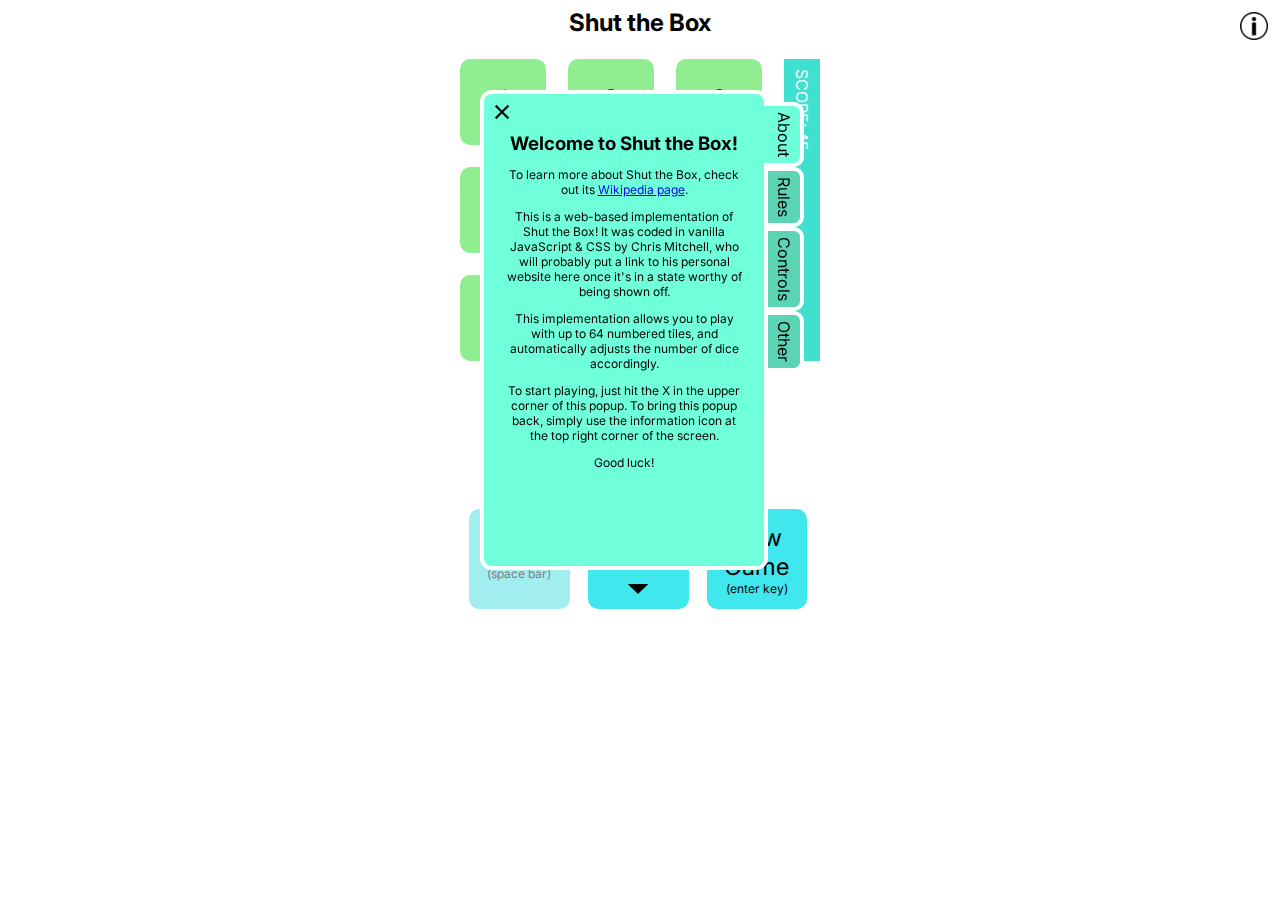
<file: index.html>
<!DOCTYPE html>
<html>
<head>
  <meta name="description" content="Shut the Box">
  <meta name="author" content="Chris Mitchell">
  <meta charset="UTF-8">
  <title>Shut the Box</title>
  <link rel="stylesheet" href="main.css">

  <!--Let browser know website is optimized for mobile-->
  <meta name="viewport" content="width=device-width, initial-scale=1.0"/>

  <script type="text/javascript" src="js/jquery.js"></script>
  <script type="text/javascript" src="js/gamelogic.js"></script>

  <!-- Fonts -->
  <link rel="preconnect" href="https://fonts.googleapis.com">
  <link rel="preconnect" href="https://fonts.gstatic.com" crossorigin>
  <link href="https://fonts.googleapis.com/css2?family=Inter&display=swap" rel="stylesheet">
</head>

<body onload="main()">
  <h2>Shut the Box</h2>
  <img src="icons/info_icon.png" id="infoIcon" onclick="toggleInfoPopup()">
  <div id="infoPopupWrapper">
    <img src="icons/close_icon.png" id="closeIcon" onclick="toggleInfoPopup()">
    <div id="infoPopupWindow">
      <div id="aboutPage" class="infoPage">
        <h3>Welcome to Shut the Box!</h3>
        <p>To learn more about Shut the Box, check out its <a href="https://en.wikipedia.org/wiki/Shut_the_box" target="_blank">Wikipedia page</a>.</p>
        <p>This is a web-based implementation of Shut the Box! It was coded in vanilla JavaScript & CSS by Chris Mitchell, who will probably put a link to his personal website here once it's in a state worthy of being shown off.</p>
        <p>This implementation allows you to play with up to 64 numbered tiles, and automatically adjusts the number of dice accordingly.</p>
        <p>To start playing, just hit the X in the upper corner of this popup. To bring this popup back, simply use the information icon at the top right corner of the screen.</p>
        <p>Good luck!</p>
      </div>
      <div id="rulesPage" class="infoPage hidden">
        <h4>How to Play</h4>
        <ol>
          <li>Roll the dice and then total their results.</li>
          <li>Select any combination of the available numbered tiles such that the sum of all their numbers is equal to your roll.</li>
          <li>Repeat the above steps until you get a roll for which there is no possible combination of remaining unused tiles that produce the desired sum, at which point the game ends.</li>
        </ol>
        <h4>Rules</h4>
        <ul>
          <li>When the game ends, your final score is determined by totaling the values of all your unused tiles.</li>
          <li>The goal is to get as low a score as possible.</li>
          <li>If you manage to use all the tiles and get a score of 0, then the game ends and you've successfully "shut the box!"</li>
          <li>Once you've used a tile, that tile will no longer be available for the rest of the game.</li>
        </ul>
      </div>
      <div id="controlsPage" class="infoPage hidden">
        <p><b>Select tiles</b> by simply clicking on the ones you want. Click on an already selected tile to deselect it.</p>
        <p><b>Roll the dice</b> by either pressing the "Roll" button at the bottom left or hitting the spacebar. Note that you may only roll once you've selected a combination of tiles that add up to your current roll.</p>
        <p><b>Start a new game</b> by hitting the "New Game" button in the lower right or pressing the enter key.</p>
        <p><b>Change the number of tiles</b> you're playing with using the control in the bottom center. Either click the up and down arrows or use the up and down arrow keys to adjust the number. Once you have the number you want, start a new game for it to take effect. The number of dice will be adjusted automatically.</p>
        <p><b>Bring up this info again</b> by clicking the information icon in the top right corner of the screen.</p>
      </div>
      <div id="otherPage" class="infoPage hidden">
        <h4>Other Info</h4>
        <p>If you'd like to see the code and the development history of this page for yourself, then feel free to check out the <a href="https://github.com/cbmitchell/Shut-the-Box" target="_blank">GitHub repo</a> the code is hosted on!</p>
        <p>Between you and me, I've really enjoyed making this. One of my favorite parts was coming up with an algorithm to determine what tiles are viable for selection based on the target sum and the available tiles. It turned out to be a recursive function, and while it's <i>fairly</i> well-optimized, I might return to it at some point to try to optimize it even further. <a href="https://github.com/cbmitchell/Shut-the-Box/blob/22bdd5e2ed6f06fbcf8ea4b154c3159e583d1eb0/index.html#L255-L283" target="_blank">Here's the code if you're interested!</a></p>
        <p>Setting up the automatic formatting of the tiles on the page was also an interesting challenge, as I hadn't done anything like that with JavaScript & CSS before. I'm still not entirely convinced my current implementation is the cleanest one, and I could probably have used a library or framework to do it more easily, but I enjoyed the challenge of doing it this way, and I like what I ended up with.</p>
      </div>
    </div>
    <div id="infoPopupTabPanel">
      <div id="aboutTab" class="infoTab selected" onclick="selectInfoTab('about')">About</div>
      <div id="rulesTab" class="infoTab" onclick="selectInfoTab('rules')">Rules</div>
      <div id="controlsTab" class="infoTab" onclick="selectInfoTab('controls')">Controls</div>
      <div id="otherTab" class="infoTab" onclick="selectInfoTab('other')">Other</div>
    </div>
  </div>
  <div id="instructions"></div>
  <div id="gameWrapper" class="wrapper">
    <div id="numbersScoreWrapper">
      <div id="numbersWrapper"></div>
      <div id="scoreDisplay">
        <div id="scoreDisplayTextUnder" class="scoreDisplayText">SCORE:</div>
        <div id="scoreProgressBar">
          <div id="scoreDisplayTextOver" class="scoreDisplayText">SCORE:</div>
        </div>
      </div>
    </div>
    <div id="diceWrapper" class="wrapper"></div>
    <div id="buttonWrapper" class="wrapper">
      <div id="rollDiceButton" class="button rawButton disabled" onclick="rollDice()">
        <div>Roll</div>
        <div>(space bar)</div>
      </div>
      <div id="numTilesButton" class="button">
        <img src="icons/up_arrow.png" class="numTilesArrow" onclick="changeNumTiles(1)">
        <div id="numTilesDisplay"></div>
        <img src="icons/down_arrow.png" class="numTilesArrow" onclick="changeNumTiles(-1)">
      </div>
      <div id="newGameButton" class="button rawButton" onclick="newGame()">
        <div>New Game</div>
        <div>(enter key)</div>
      </div>
    </div>
  </div>
</body>

</html>
</file>
<file: main.css>
body {
  font-family: 'Inter', sans-serif;
}

h2 {
  margin: auto;
  text-align: center;
}

h4 {
  margin-top: 8px;
  margin-bottom: 4px;
}

div {
  box-sizing: border-box;
  position: relative;
}

#infoIcon {
  position: fixed;
  width: 28px;
  height: 28px;
  top: 12px;
  right: 12px;
  cursor: pointer;
}

#infoPopupWrapper {
  position: fixed;
  width: 320px;
  height: 480px;
  left: 50%;
  top: 90px;
  transform: translate(-50%);
  z-index: 2;
}

#infoPopupWindow {
  width: 90%;
  height: 100%;
  border: 4px solid white;
  display: flex;
  align-items: center;
  flex-direction: column;
  background-color: rgb(112, 255, 219);
  border-radius: 12px;
  text-align: center;
  padding: 18px;
  overflow: scroll;
}

#infoPopupWindow p, ol, ul, li {
  font-size: 12px;
}

b {
  font-size: 16px;
}

#infoPopupWindow ol, ul, li {
  margin-left: -12px;
  text-align: left;
}

#infoPopupWindow h2, h3, h4 {
  margin-bottom: 0px;
  margin-block-start: 20px;
  margin-block-end: 0px;
}

#infoPopupTabPanel {
  position: absolute;
  width: 15%;
  top: 0px;
  right: -12px;
  padding-top: 12px;
}

.infoTab {
  border-radius: 0px 10px 10px 0px;
  background-color: rgb(91, 212, 181);
  border: 4px solid white;
  writing-mode: vertical-rl;
  padding: 6px;
  cursor: pointer;
}

.infoTab.selected {
  border-left: 0px solid white;
  padding-left: 10px;
  background-color: rgb(112, 255, 219);
}

#closeIcon {
  position: absolute;
  width: 24px;
  height: 24px;
  top: 10px;
  left: 10px;
  cursor: pointer;
  z-index: 10;
}

.button {
  display: flex;
  flex-direction: column;
  width: 28%;
  height: 100px;
  margin-left: 2.5%;
  margin-right: 2.5%;
  float: left;
  background-color: rgb(64, 231, 237);
  align-items: center;
  justify-content: center;
  border-radius: 10px;
}

.rawButton > div {
  font-size: 24px;
  text-align: center;
}

.rawButton > div ~ div {
  font-size: 12px;
}

#rollDiceButton.disabled {
  cursor: default;
  background-color: rgb(161, 237, 240);
  color: grey;
}

#buttonWrapper {
  margin-top: 8px;
}

.button.emphasized {
  border: 3px solid black;
}

#numTilesButton {
  cursor: default;
}

#numTilesDisplay {
  font-size: 24px;
}

.numTilesArrow {
  cursor: pointer;
  width: 20%;
  margin-top: 10px;
  margin-bottom: 10px;
}

#gameWrapper {
  margin: auto;
}

.wrapper {
  width: 360px;
  height: 100px;
}

.dice {
  display: flex;
  align-items: center;
  justify-content: center;
  width: 45%;
  height: 100%;
  margin-left: 5%;
  float: left;
  background-color: lightblue;
  text-align: center;
  font-size: 32px;
  border-radius: 10px;
}

#diceWrapper {
  display: flex;
  height: 100px;
  margin: auto;
  justify-content: center;
}

.button:hover {
  cursor: pointer;
}

.numberButton {
  display: flex;
  align-items: center;
  justify-content: center;
  width: 100px;
  height: 100px;
  border-radius: 10px;
  float: left;
  font-size: 32px;
}

.numberButton.available {
  background-color: lightgreen;
}

.numberButton.available:hover{
  border: 3px solid black;
  cursor: pointer;
}

.numberButton.unavailable {
  background-color: rgb(197, 235, 197);
  color: grey;
}

.numberButton.selected:hover{
  border: 3px solid black;
  cursor: pointer;
}

.numberButton.selected {
  background-color: rgb(100, 201, 83);
  color: black;
}

.numberButton.used {
  background-color: rgb(204, 213, 203);
  color: grey;
}

#numbersScoreWrapper > div {
  float: left;
}

#numbersWrapper {
/*  height: 360px;*/
/*  height: inherit;*/
}

#scoreDisplay {
  display: flex;
  justify-content: center;
  background-color: turquoise;
  z-index: 0;
  color: white;
}

#scoreDisplay div {
  display: flex;
  justify-content: center;
  white-space: nowrap;
  overflow: hidden;
  text-overflow: clip;
}

.scoreDisplayText {
  position: absolute;
  top: 10px;
  writing-mode: vertical-rl;
  z-index: 1;
}

#scoreProgressBar {
  background-color: paleturquoise;
  white-space: nowrap;
  overflow: hidden;
  text-overflow: clip;
  z-index: 2;
  color: darkturquoise;
}

.hidden {
  display: none;
  visibility: hidden;
}
</file>
